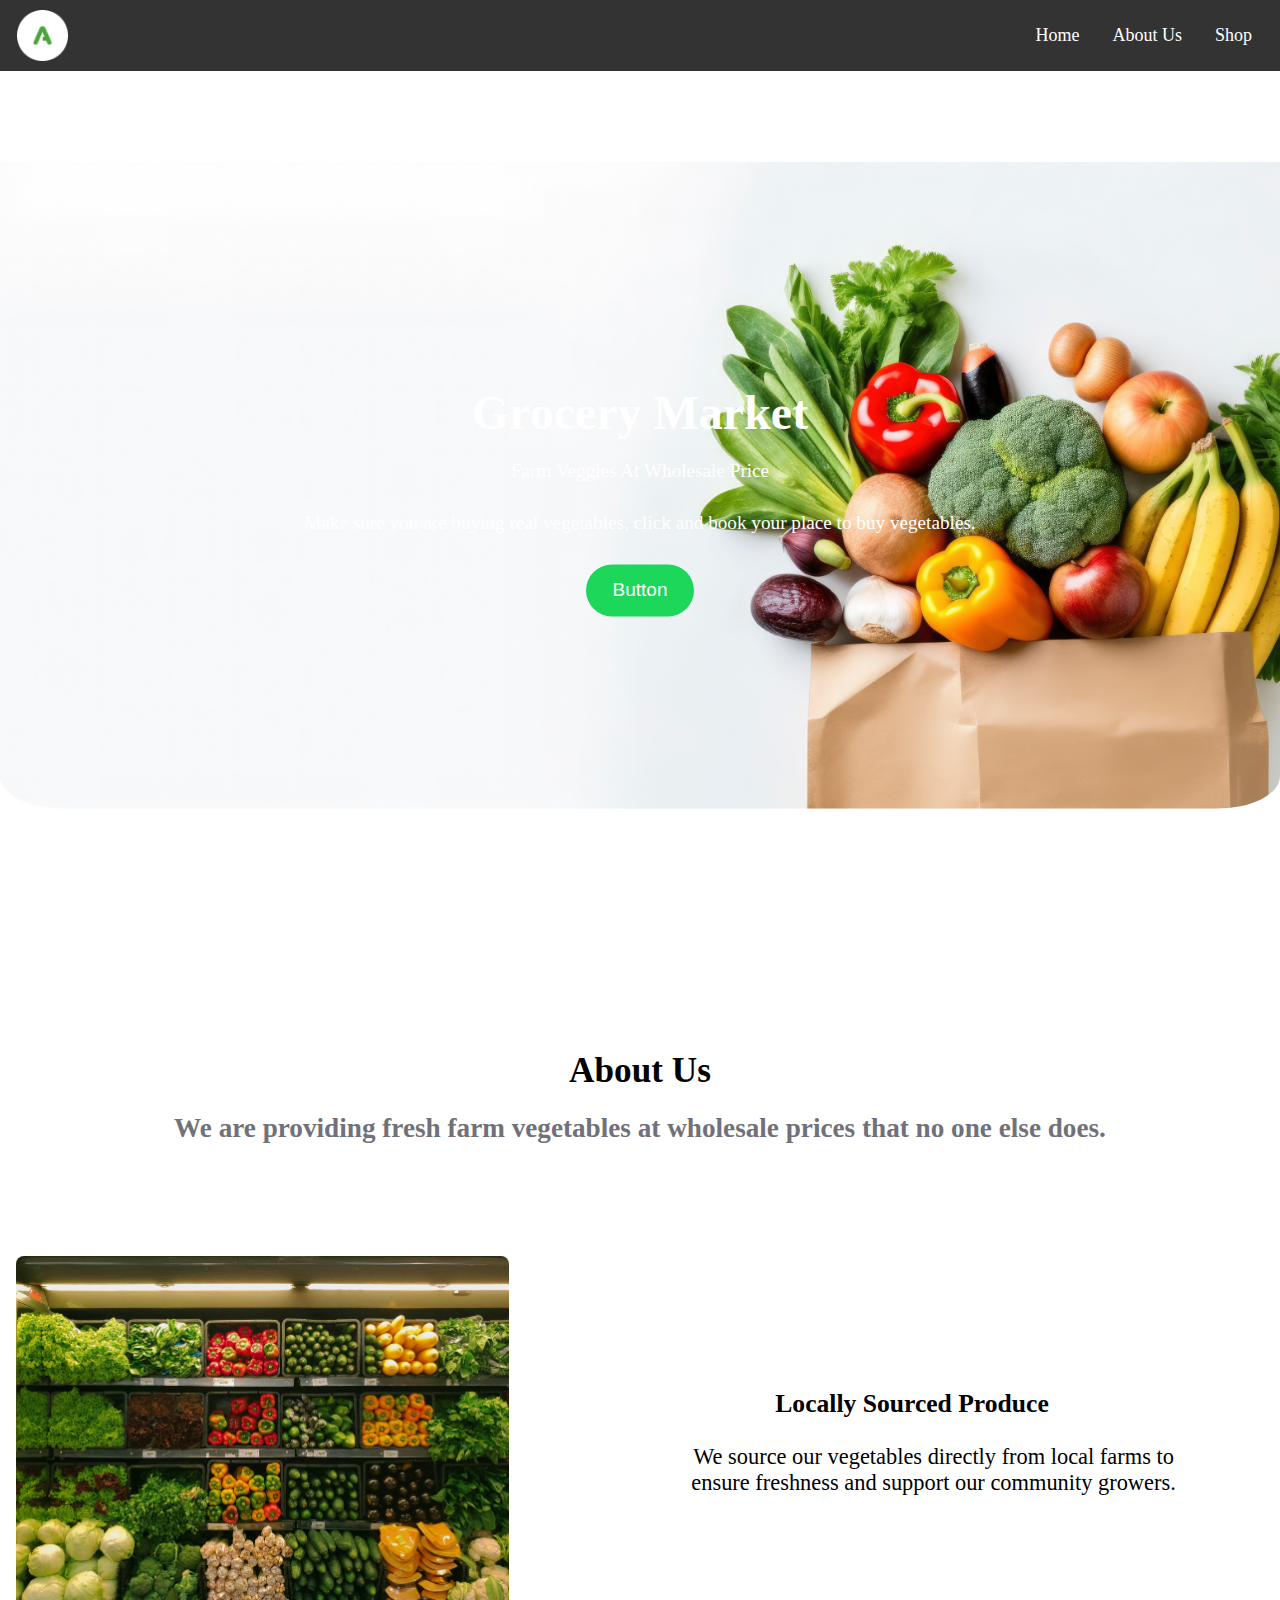
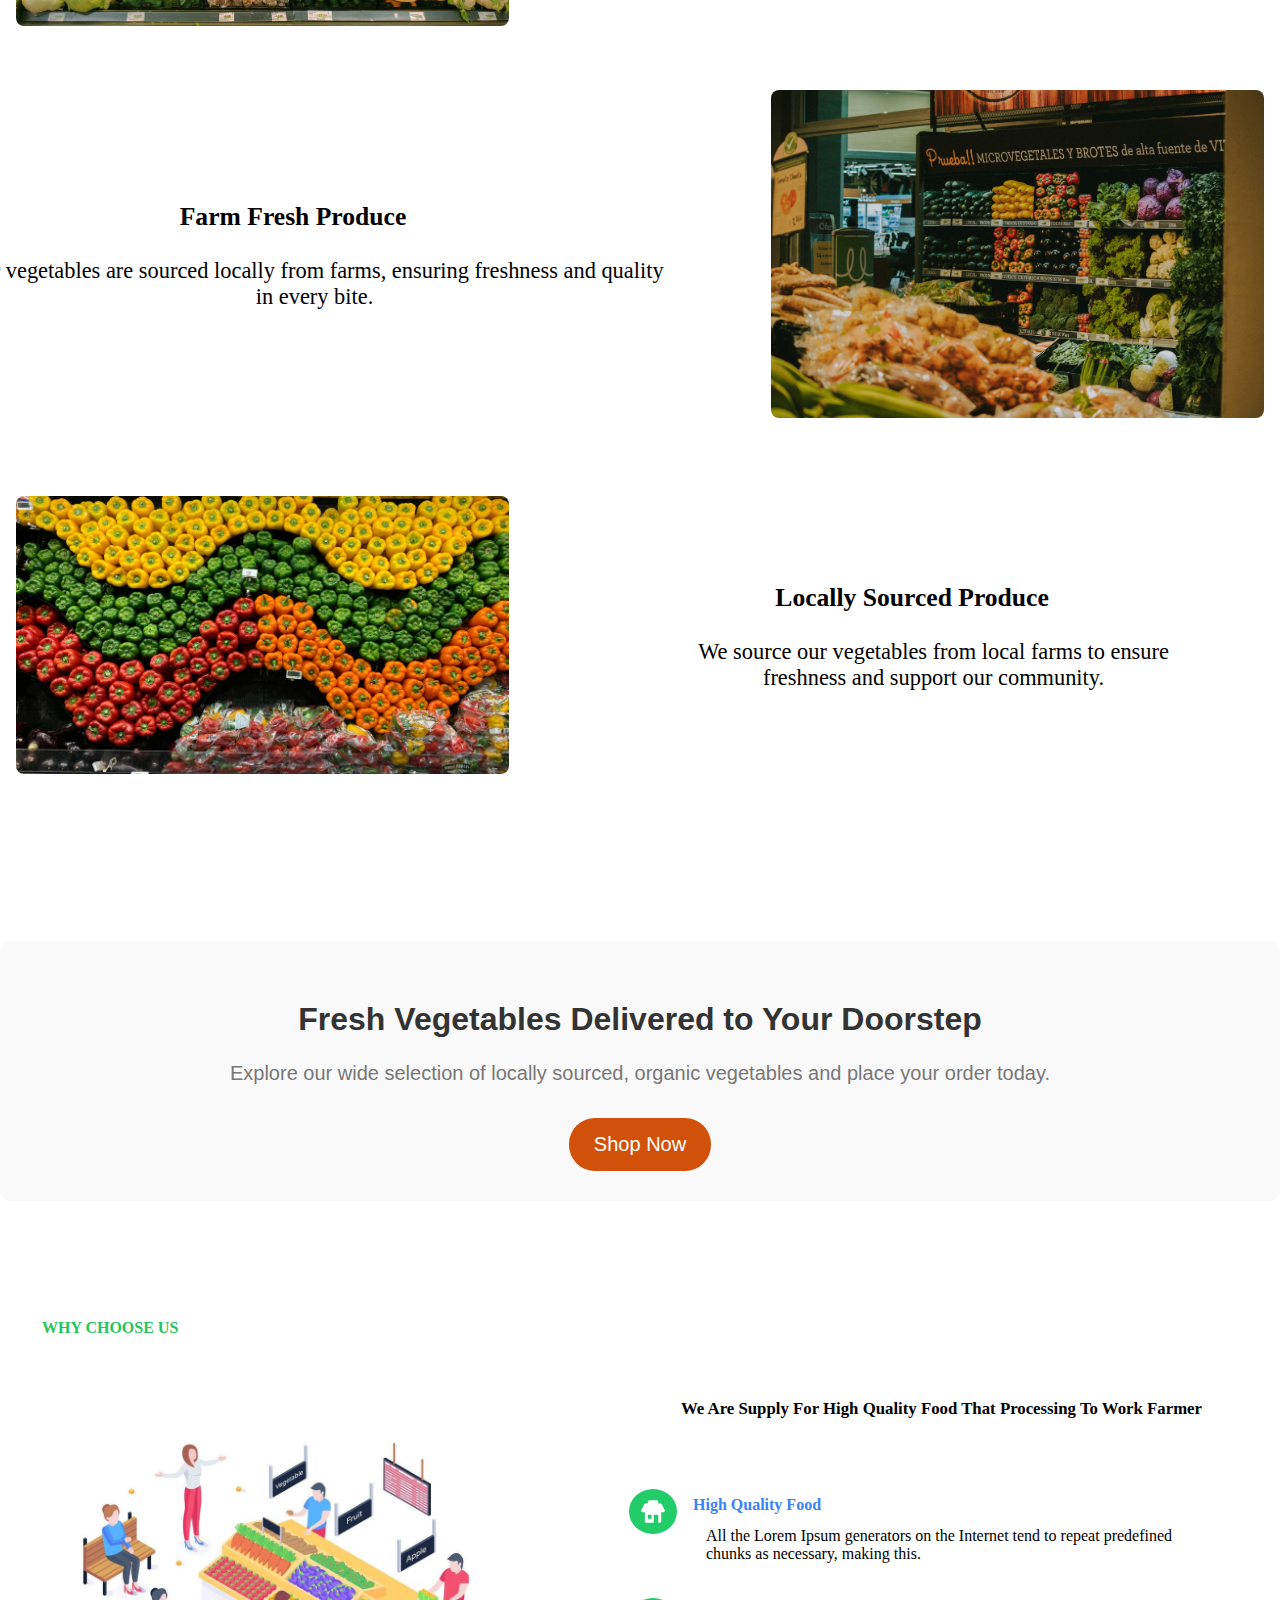
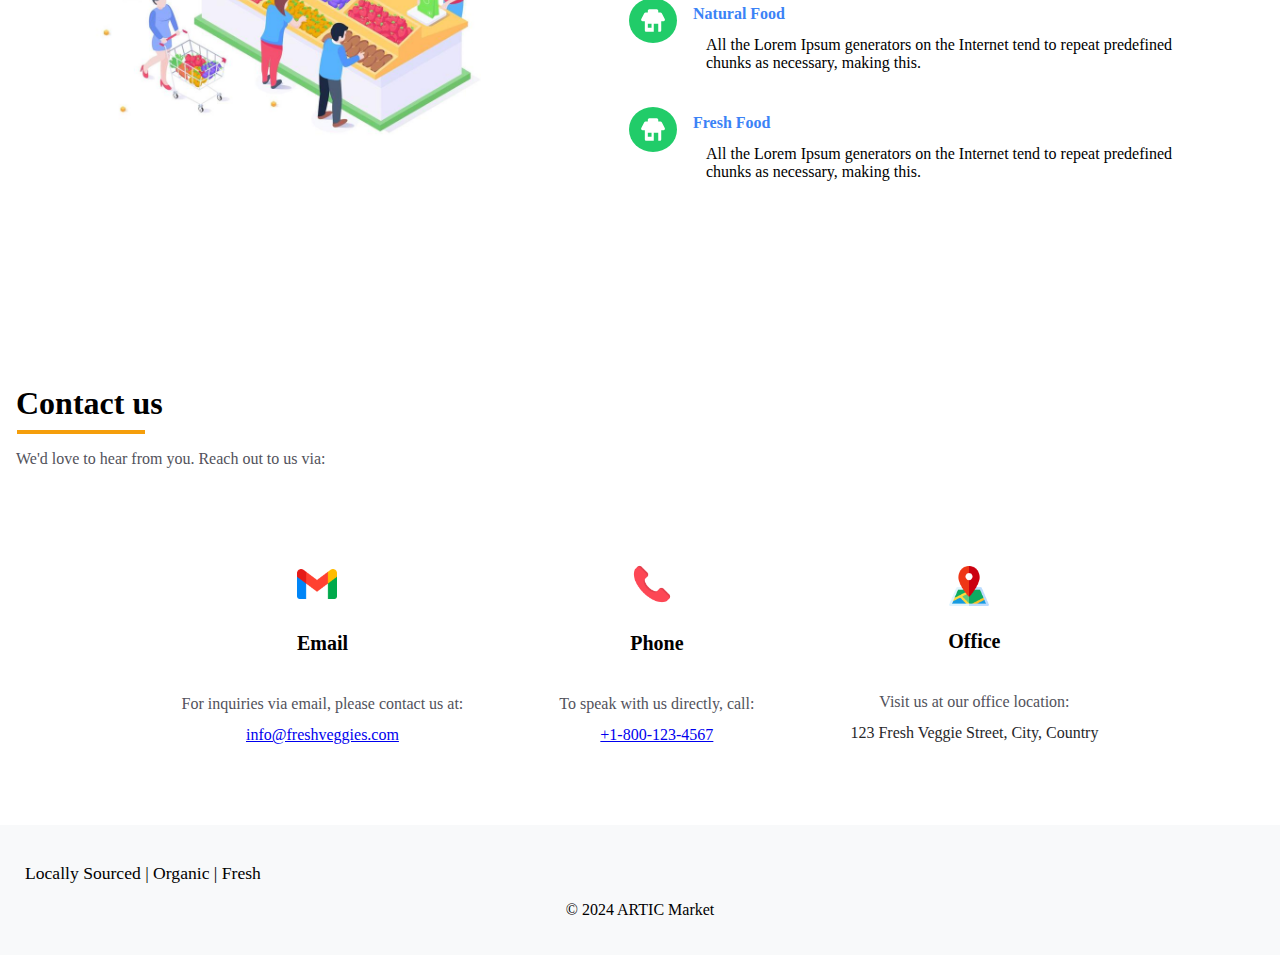
<file: index.html>
<!DOCTYPE html>
<html lang="en">
<head>
<meta charset="UTF-8">
<meta name="viewport" content="width=device-width, initial-scale=1.0">
<head>
    <title> Artic Landingpage </title>
    <link rel="stylesheet" href="new.css">
</head>
<body>
  <div class="header">
    <img src="image/artic 4.png" class="logo" alt="Logo">
    <div class="nav">
        <a href="#home">Home</a>
        <a href="#about">About Us</a>
        <a href="https://articmarket.fillout.com/t/6Psh2EaV2bus">Shop</a>
    </div>
    <div class="menu-icon" onclick="toggleSidebar()">
        <div></div>
        <div></div>
        <div></div>
    </div>
  </div>
  
  <div class="sidebar" id="sidebar">
    <span class="close-btn" onclick="toggleSidebar()">&times;</span>
    <a href="#home">Home</a>
    <a href="#about">About Us</a>
    <a href="https://articmarket.fillout.com/t/6Psh2EaV2bus">Shop</a>
  </div>
  
  <div class="bg-image-container">
   <img class="bg-image" src="image/Main background.jpg" alt="Background Image">
    <div class="overlay">
        <h1>Grocery Market</h1>
        <p>Farm Veggies At Wholesale Price</p>
        <p>Make sure you are buying real vegetables, click and book your place to buy vegetables.</p>
        <div>
          <a href="https://articmarket.fillout.com/t/6Psh2EaV2bus">
              <button>
                  <span>Button</span>
              </button>
          </a>
      </div>
    </div>
  </div>
  <script src="script.js"></script>

    <div id="about" class="containeras">
      <h1 class="primary mb-2">About Us</h1>
      <h2 class="secondary mb-8">We are providing fresh farm vegetables at wholesale prices that no one else does.</h2>
      <div class="flex-col">
          <div class="flex-row">
              <img class="responsive half" src="image/About_3 .jpg" alt="Fresh Carrots">
              <div class="mt-4 left-text">
                  <h3 class="tertiary">Locally Sourced Produce</h3>
                  <p>We source our vegetables directly from local farms to ensure freshness and support our community growers.</p>
              </div>
          </div>
          <div class="flex-row reverse">
              <img class="responsive half" src="image/About_2 .jpg" alt="Farm Fresh Produce">
              <div class="mt-4 -text">
                  <h3 class="tertiary">Farm Fresh Produce</h3>
                  <p>Our vegetables are sourced locally from farms, ensuring freshness and quality in every bite.</p>
              </div>
          </div>
          <div class="flex-row">
              <img class="responsive half" src="image/About1 .jpg" alt="Locally Sourced Produce">
              <div class="mt-4 left-text">
                  <h3 class="tertiary">Locally Sourced Produce</h3>
                  <p>We source our vegetables from local farms to ensure freshness and support our community.</p>
              </div>
          </div>
        </div>
     </div>

  <!-- Shop About section -->
    <div class="shop-about-section">
        <div class="shop-about">Fresh Vegetables Delivered to Your Doorstep</div>
        <p>Explore our wide selection of locally sourced, organic vegetables and place your order today.</p>
        <a href="https://articmarket.fillout.com/t/6Psh2EaV2bus" class="shop-2">Shop Now</a>
    </div>


   <!-- WHY CHOOSE US section -->
<div class="custom-container">
  <h2 class="custom-title">WHY CHOOSE US</h2>
  <div class="custom-content">
      <img src="image/Why us main .jpg" alt="Market Image" class="custom-main-image"> <!-- Replace with your actual image file path -->
      <div class="custom-text-content">
          <h3 class="custom-subtitle">We Are Supply For High Quality Food That Processing To Work Farmer</h3>
          <div class="custom-feature">
              <img src="image/Group 1.svg" alt="High Quality Food Icon" class="custom-icon"> <!-- Replace with your actual icon file path -->
              <div>
                  <h4 class="custom-feature-title">High Quality Food</h4>
                  <p class="custom-feature-description">All the Lorem Ipsum generators on the Internet tend to repeat predefined chunks as necessary, making this.</p>
              </div>
          </div>
          <div class="custom-feature">
              <img src="image/Group 1.svg" alt="Natural Food Icon" class="custom-icon"> <!-- Replace with your actual icon file path -->
              <div>
                  <h4 class="custom-feature-title">Natural Food</h4>
                  <p class="custom-feature-description">All the Lorem Ipsum generators on the Internet tend to repeat predefined chunks as necessary, making this.</p>
              </div>
          </div>
          <div class="custom-feature">
              <img src="image/Group 1.svg" alt="Fresh Food Icon" class="custom-icon"> <!-- Replace with your actual icon file path -->
              <div>
                  <h4 class="custom-feature-title">Fresh Food</h4>
                  <p class="custom-feature-description">All the Lorem Ipsum generators on the Internet tend to repeat predefined chunks as necessary, making this.</p>
              </div>
          </div>
      </div>
  </div>
</div>
      
          <!-- CONTACT US section -->
        <div class="contact-container">
          <h1 class="contact-title">Contact us</h1>
          <div class="contact-divider"></div>
          <p class="contact-description">We'd love to hear from you. Reach out to us via:</p>
          <div class="contact-methods">
            <div class="contact-method">
              <a href="mailto:info@freshveggies.com">
                <img src="gmail.png" alt="Email Icon" class="contact-icon">
              </a>
              <h2 class="contact-method-title">Email</h2>
              <p class="contact-method-description">For inquiries via email, please contact us at:</p>
              <p class="contact-method-detail">
                <a href="mailto:info@freshveggies.com">info@freshveggies.com</a>
              </p>
            </div>
            <div class="contact-method">
              <a href="tel:+18001234567">
                <img src="call.png" alt="Phone Icon" class="contact-icon">
              </a>
              <h2 class="contact-method-title">Phone</h2>
              <p class="contact-method-description">To speak with us directly, call:</p>
              <p class="contact-method-detail">
                <a href="tel:+18001234567">+1-800-123-4567</a>
              </p>
            </div>
            <div class="contact-method">
              <img src="map.png" alt="Office Icon" class="contact-icon">
              <h2 class="contact-method-title">Office</h2>
              <p class="contact-method-description">Visit us at our office location:</p>
              <p class="contact-method-detail">123 Fresh Veggie Street, City, Country</p>
            </div>
          </div>
        </div>
    
    <!-- Footer -->
    <footer>
      <div class="footer-container">
          <div class="footer-left">
              <p>Locally Sourced | Organic | Fresh</p>
          </div>
          <div class="footer-center">
              <p>&copy; 2024 ARTIC Market</p>
          </div>
      </div>
    </footer>
</body>
</html>
</file>
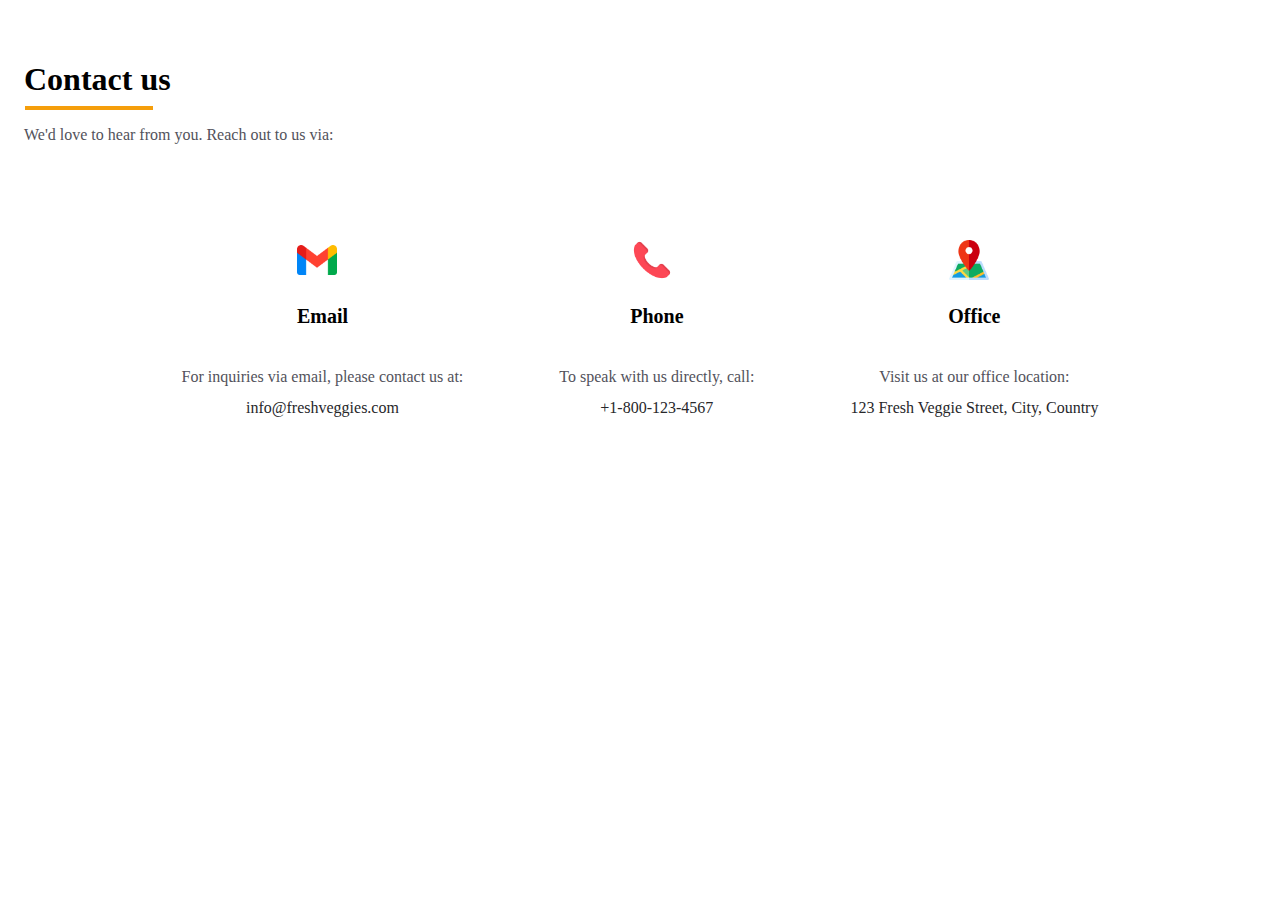
<file: Contact us.html>
<!DOCTYPE html>
<html lang="en">
<head>
<meta charset="UTF-8">
<meta name="viewport" content="width=device-width, initial-scale=1.0">
<title>Contact Us</title>
<link rel="stylesheet" href="contact us.css"> <!-- Replace with your actual CSS file path -->
<style>
/* Additional inline styles can be added here if necessary */
</style>
</head>
<body>

<div class="contact-container">
  <h1 class="contact-title">Contact us</h1>
  <div class="contact-divider"></div>
  <p class="contact-description">We'd love to hear from you. Reach out to us via:</p>
  <div class="contact-methods">
    <div class="contact-method">
      <img src="gmail.png" alt="Email Icon" class="contact-icon">
      <h2 class="contact-method-title">Email</h2>
      <p class="contact-method-description">For inquiries via email, please contact us at:</p>
      <p class="contact-method-detail">info@freshveggies.com</p>
    </div>
    <div class="contact-method">
      <img src="call.png" alt="Phone Icon" class="contact-icon">
      <h2 class="contact-method-title">Phone</h2>
      <p class="contact-method-description">To speak with us directly, call:</p>
      <p class="contact-method-detail">+1-800-123-4567</p>
    </div>
    <div class="contact-method">
      <img src="map.png" alt="Office Icon" class="contact-icon">
      <h2 class="contact-method-title">Office</h2>
      <p class="contact-method-description">Visit us at our office location:</p>
      <p class="contact-method-detail">123 Fresh Veggie Street, City, Country</p>
    </div>
  </div>
</div>

</body>
</html>
</file>
<file: new.css>
body, html {
  margin: 0;
  padding: 0;
  height: 100%;
}

/* Header styling */
.header {
  display: flex;
  justify-content: space-between;
  align-items: center;
  padding: 10px;
  background-color: #333;
  color: white;
}

.logo {
  width: 51px;
  height: auto;
  margin-left: 7px;
}

/* Navigation styling */
.nav {
  display: flex;
  gap: 15px;
}

.nav a {
  color: white;
  text-decoration: none;
  font-size: 18px;
  margin-right: 18px;
}

.nav a:hover {
  text-decoration: underline;
}

/* Menu icon for mobile */
.menu-icon {
  display: none;
  flex-direction: column;
  cursor: pointer;
}

.menu-icon div {
  width: 27px;
  height: 5px;
  background-color: white;
  margin: 2px 0;
}

/* Sidebar for mobile navigation */
.sidebar {
  height: 100%;
  width: 250px;
  position: fixed;
  top: 0;
  right: -250px;
  background-color: #333;
  overflow-x: hidden;
  transition: 0.5s;
  padding-top: 60px;
  z-index: 1;
}

.sidebar a {
  padding: 10px 23px;
  text-decoration: none;
  font-size: 25px;
  color: white;
  display: block;
  transition: 0.3s;
}

.sidebar a:hover {
  background-color: #575757;
}

.close-btn {
  position: absolute;
  top: 20px;
  left: 25px;
  font-size: 36px;
  cursor: pointer;
}

/* Background image container */
.bg-image-container {
  position: relative;
  width: 100%;
  height: 92%;
  overflow: hidden; /* Hide overflow to prevent scrollbars */
  max-width: 1600px; /* Set maximum width for the image container */
  margin: 0 auto; /* Center the container horizontally */
}

.bg-image {
  width: 100%;
  height: auto;
  position: absolute;
  top: 50%;
  left: 50%;
  transform: translate(-50%, -50%);
  z-index: -1;
  border-radius: 0 0 5% 5%; /* Matching the curve of the header */
}

.overlay {
  position: absolute;
  top: 50%;
  left: 50%;
  transform: translate(-50%, -50%);
  text-align: center;
  color: white;
  width: 80%;
}

.overlay h1 {
  font-size: 3em;
  margin-bottom: 20px;
}

.overlay p {
  font-size: 1.2em;
  margin-bottom: 30px;
}

button {
  border-radius: 46px;
  background-color: #1dd75b;
  color: #fff;
  padding: 15px 27px;
  font-size: 19px;
  border: none;
}

button span {
  position: relative;
  z-index: 10;
  transition: color 0.4s;
}

/* Responsive styles */

/* Extra small devices (phones, 320px and up) */
@media (max-width: 320px) {
  .nav {
  display: none;
  }
  
  .menu-icon {
  display: flex;
  }
  
  .overlay {
  width: 90%;
  }
  
  .overlay h1 {
  font-size: 2em;
  }
  
  .overlay p {
  font-size: 1em;
  }
  
  .bg-image-container {
  max-width: 100%; /* Ensure the container does not have a max-width */
  height: 100%;
  }
  
  .bg-image {
  width: 100%;
  height: 100%;
  object-fit: cover; /* Ensure the image covers the entire container */
  object-position: center;
  }
  
  .main-button {
  margin: 43px 43px -4px 84px;
  padding: 12px 15px;
  font: 18px/156% ABeeZee, sans-serif;
  }
  }

  @media (max-width: 480px) {
    .nav {
    display: none;
    }
    
    .menu-icon {
    display: flex;
    }
    
    .overlay {
    width: 90%;
    }
    
    .overlay h1 {
    font-size: 2em;
    }
    
    .overlay p {
    font-size: 1em;
    }
    
    .bg-image-container {
    max-width: 100%; /* Ensure the container does not have a max-width */
    height: 100%;
    }
    
    .bg-image {
    width: 100%;
    height: 100%;
    object-fit: cover; /* Ensure the image covers the entire container */
    object-position: center;
    }
    
    .main-button {
    margin: 43px 43px -4px 84px;
    padding: 12px 15px;
    font: 18px/156% ABeeZee, sans-serif;
    }
    }

    @media (max-width: 769px) {
      .nav {
      display: none;
      }
      
      .menu-icon {
      display: flex;
      }
      
      .overlay {
      width: 90%;
      }
      
      .overlay h1 {
      font-size: 2em;
      }
      
      .overlay p {
      font-size: 1em;
      }
      
      .bg-image-container {
      max-width: 100%; /* Ensure the container does not have a max-width */
      height: 100%;
      }
      
      .bg-image {
      width: 100%;
      height: 100%;
      object-fit: cover; /* Ensure the image covers the entire container */
      object-position: center;
      }
      
      .main-button {
      margin: 43px 43px -4px 84px;
      padding: 12px 15px;
      font: 18px/156% ABeeZee, sans-serif;
      }
      }

/* Footer styling */
footer {
  background-color: #f8f9fa; /* Light grey background for the footer */
  padding: 20px 39px; /* Padding for top and bottom */
  border-top: 1px solid #ffffff; /* Light grey top border */
}

.footer-left, .footer-center, .footer-right {
  flex: 1; /* Allow equal spacing for each section */
}

.footer-left {
    margin-left: -14px;
    font-size: 1.1rem;
}

.footer-center {
  text-align: center;
}


@media (max-width: 320px) {
  footer {
    padding: 10px 15px;
  }

  .footer-left, .footer-center, .footer-right {
    padding: 0px;
    font-size: 12px; /* Smaller font size for small screens */
    margin-left: 1px;
  }
}

@media (max-width: 469px) {
  footer {
    padding: 10px 15px;
  }

  .footer-left, .footer-center, .footer-right {
    padding: 0px;
    font-size: 11px; /* Smaller font size for small screens */
    margin-left: 1px;
  }
}

/* Contact us page styles */
.contact-container {
  margin: 0 auto;
  padding: 4rem 1rem;
  max-width: 1250px;
}

.contact-title {
  font-size: 1.875rem;
  font-weight: bold;
  margin-bottom: 0.5rem;
  text-align: left; /* Center the title for better responsiveness */
}

.contact-divider {
  width: 8rem;
  height: 0.25rem;
  background-color: #F59E0B;
  margin: 1px 1px 1rem;
}

.contact-description {
  text-align: left; /* Center the description for better responsiveness */
  color: #52525B;
  margin-bottom: 4rem;
}

.contact-methods {
  display: flex;
  flex-direction: column;
  align-items: center;
  width: 100%;
  gap: 2rem;
}

.contact-method {
  display: flex;
  flex-direction: column;
  align-items: center;
  text-align: center;
}

.contact-icon {
  margin-bottom: 0.5rem;
  display: inline-block;
  margin-right: 10px;
  width: 40px;
  height: 40px;
}

.contact-method-title {
  font-size: 1.25rem;
  font-weight: 600;
  margin-bottom: 1.5rem;
}

.contact-method-description {
  color: #52525B;
  margin-bottom: -3px;
}

.contact-method-detail {
  color: #27272A;
  font-weight: 500;
}

/* Media queries for responsive design */

/* Extra small devices (phones, 320px and up) */
@media (min-width: 320px) {
  .contact-title {
    font-size: 1.5rem;
  }

  .contact-methods {
    gap: 1.5rem;
  }
}

/* Small devices (landscape phones, 480px and up) */
@media (min-width: 480px) {
  .contact-title {
    font-size: 1.75rem;
  }

  .contact-method-title {
    font-size: 1.125rem;
  }
}

/* Medium devices (tablets, 768px and up) */
@media (min-width: 768px) {
  .contact-methods {
    flex-direction: row;
    justify-content: center;
    gap: 4rem;
  }

  .contact-title {
    font-size: 1.875rem;
  }

  .contact-description {
    text-align: left; /* Align text left for larger screens */
    margin-bottom: 3rem;
  }
}

/* Large devices (desktops, 1024px and up) */
@media (min-width: 1024px) {
  .contact-title {
    font-size: 2rem;
  }

  .contact-method-title {
    font-size: 1.25rem;
  }

  .contact-description {
    margin-bottom: 6rem;
  }

  .contact-methods {
    gap: 6rem;
  }
}


/* About us page styles */

.containeras {
  margin: 0 auto;
  padding: 8rem 1rem; /* Reduced padding for smaller screens */
  max-width: 1300px;
}

.primary {
  text-align: center;
  font-size: 2rem;
  font-weight: 700;
  margin-bottom: 1rem;
}

.secondary {
  text-align: center;
  color: #71717a; /* zinc-500 */
  margin-bottom: 2rem;
}

.tertiary {
  font-size: 1.5rem;
  font-weight: 700;
}

.left-text {
  text-align: center;
}

.flex-col {
  display: flex;
  flex-direction: column;
  gap: 4rem;
}

.flex-row {
  display: flex;
  flex-direction: column;
  align-items: center;
  gap: 1rem; /* Reduced gap for smaller screens */
}

.responsive {
  width: 100%;
  border-radius: 0.5rem;
}

.half {
  width: 75%;
  max-width: 493px;
  min-width: 250px;
}

.mb-2 {
  font-size: 2.0rem;
  margin-bottom: 0.5rem;
}

.mb-8 {
  margin-bottom: 8rem;
  font-size: 1.3rem;
}

.mt-4 {
  text-align: center;
  font-size: 1.4rem;
  margin-top: 1rem;
}

/* Media queries */
@media (min-width: 320px) {
  .primary {
    font-size: 1.8rem;
  }
  

  .secondary {
    font-size: 1.2rem;
    margin-bottom: 60px;
  }

  .tertiary {
    font-size: 1.75rem;
  }

  .mt-4 {
    text-align: center;
    margin-right: -9rem;
    margin: 6%;
  }
}

@media (min-width: 768px) {
  .containeras {
    padding: 8rem 1rem;
  }

  .primary {
    font-size: 2.2rem;
  }

  .secondary {
    font-size: 1.7rem;
    margin-bottom: 7rem;
  }

  .tertiary {
    font-size: 1.6rem;
    margin-left: -43px;
    text-align: center;
  }
  .flex-row {
      flex-direction: row;
    }
  
    .reverse {
      flex-direction: row-reverse;
      margin-left: -142px;
    }
  
    .left-text {
      text-align: center;
      margin-left: 153px;
    }
  
    .mt-0 {
      margin-top: 0;
    }
  
    .mr-8 {
      margin-right: 2rem;
    }
  
    .ml-8 {
      margin-left: 2rem;
    }
}

/* Shop about section */
.shop-about-section {
  text-align: center;
  margin: 25px 0; /* Reduced margin for smaller screens */
  background-color: #f9f9f9; /* Light grey background for the section */
  padding: 20px;
  border-radius: 10px;
}

.shop-about-section .shop-about {
  font-size: 1.5rem;
  color: #333; /* Dark grey color for the heading */
  font-family: 'ABeeZee', sans-serif;
  margin-top: 40px; /* Reduced margin for smaller screens */
  margin-bottom: 10px;
  font-weight: bold;
}

.shop-about-section p {
  color: #777; /* Medium grey color for the paragraph */
  font-family: 'ABeeZee', sans-serif;
  margin-bottom: 20px;
  font-size: 1rem;
  line-height: 1.5;
}

.shop-about-section .shop-2 {
  display: inline-block;
  margin: 10px;
  padding: 10px 20px; /* Reduced padding for smaller screens */
  text-decoration: none;
  color: #fff; /* White color for the button text */
  background: #D1510A; /* Background color for the button */
  border-radius: 20px; /* Reduced border radius for smaller screens */
  font-family: 'ABeeZee', sans-serif; /* Button font family */
  font-size: 1rem;
  transition: background-color 0.3s ease; /* Smooth transition for hover effect */
}

.shop-about-section .shop-2:hover {
  background-color: #bf3f07; /* Darker shade for the button on hover */
}

/* Media queries for larger screens */
@media (min-width: 480px) {
  .shop-about-section .shop-about {
    font-size: 2rem;
  }

  .shop-about-section p {
    font-size: 1.25rem;
  }

  .shop-about-section .shop-2 {
    padding: 15px 25px;
    border-radius: 26px;
    font-size: 1.25rem;
  }
}


/* Why us page styles */


.custom-container {
  margin: 0 auto;
  padding: 5rem 1rem;
  max-width: 1250px;
}

.custom-title {
  font-size: 1.0em;
  margin-left: 26px;
  color: #22c55e;
}

.custom-content {
  display: flex;
  flex-direction: column;
  align-items: center;
  margin-top: 20px;
}

@media (min-width: 768px) {
  .custom-content {
    flex-direction: row;
    justify-content: center;
    gap: 6rem;
  }
}

.custom-main-image {
  width: 100%;
  max-width: 462px;
  height: auto;
  margin-bottom: 20px;
}

@media (min-width: 768px) {
  .custom-main-image {
    margin-right: 20px;
    margin-bottom: 0;
  }
}

.custom-text-content {
  display: flex;
  flex-direction: column;
  max-width: 600px;
}

.custom-subtitle {
  font-size: 1.05rem;
  font-weight: 600;
  margin-bottom: 3rem;
  margin-left: 25px;
  text-align: center;
}

.custom-feature {
  display: flex;
  align-items: flex-start;
  margin-top: 29px;
}

.custom-icon {
  width: 48px;
  height: 53px;
  margin-right: 16px;
  margin-top: -11px;
}

.custom-feature-title {
  color: #3b82f6;
  margin: 0;
}

.custom-feature-description {
  color: #000000;
  margin: 13px;
}

@media (max-width: 480px) {
  .custom-subtitle {
    font-size: 0.9rem;
  }

  .custom-feature-description {
    font-size: 0.875rem;
  }
}

@media (max-width: 320px) {
  .custom-subtitle {
    font-size: 0.9rem;
    margin-left: -1px;
  }

  .custom-feature-description {
    font-size: 0.875rem;
  }
}

@media (prefers-color-scheme: dark) {
  .custom-feature-description {
    color: #000000;
  }
}
</file>
<file: contact us.css>
.contact-container {
    margin: 0 auto;
    padding: 2rem 1rem;
    max-width: 1250px;
  }
  
  .contact-title {
    font-size: 1.875rem;
    font-weight: bold;
    margin-bottom: 0.5rem;
    text-align: left; /* Center the title for better responsiveness */
  }
  
  .contact-divider {
    width: 8rem;
    height: 0.25rem;
    background-color: #F59E0B;
    margin: 1px 1px 1rem;
  }
  
  .contact-description {
    text-align: left; /* Center the description for better responsiveness */
    color: #52525B;
    margin-bottom: 4rem;
  }
  
  .contact-methods {
    display: flex;
    flex-direction: column;
    align-items: center;
    width: 100%;
    gap: 2rem;
  }
  
  .contact-method {
    display: flex;
    flex-direction: column;
    align-items: center;
    text-align: center;
  }
  
  .contact-icon {
    margin-bottom: 0.5rem;
    display: inline-block;
    margin-right: 10px;
    width: 40px;
    height: 40px;
  }
  
  .contact-method-title {
    font-size: 1.25rem;
    font-weight: 600;
    margin-bottom: 1.5rem;
  }
  
  .contact-method-description {
    color: #52525B;
    margin-bottom: -3px;
  }
  
  .contact-method-detail {
    color: #27272A;
    font-weight: 500;
  }
  
  /* Media queries for responsive design */
  
  /* Extra small devices (phones, 320px and up) */
  @media (min-width: 320px) {
    .contact-title {
      font-size: 1.5rem;
    }
  
    .contact-methods {
      gap: 1.5rem;
    }
  }
  
  /* Small devices (landscape phones, 480px and up) */
  @media (min-width: 480px) {
    .contact-title {
      font-size: 1.75rem;
    }
  
    .contact-method-title {
      font-size: 1.125rem;
    }
  }
  
  /* Medium devices (tablets, 768px and up) */
  @media (min-width: 768px) {
    .contact-methods {
      flex-direction: row;
      justify-content: center;
      gap: 4rem;
    }
  
    .contact-title {
      font-size: 1.875rem;
    }
  
    .contact-description {
      text-align: left; /* Align text left for larger screens */
      margin-bottom: 3rem;
    }
  }
  
  /* Large devices (desktops, 1024px and up) */
  @media (min-width: 1024px) {
    .contact-title {
      font-size: 2rem;
    }
  
    .contact-method-title {
      font-size: 1.25rem;
    }
  
    .contact-description {
      margin-bottom: 6rem;
    }
  
    .contact-methods {
      gap: 6rem;
    }
  }
</file>
